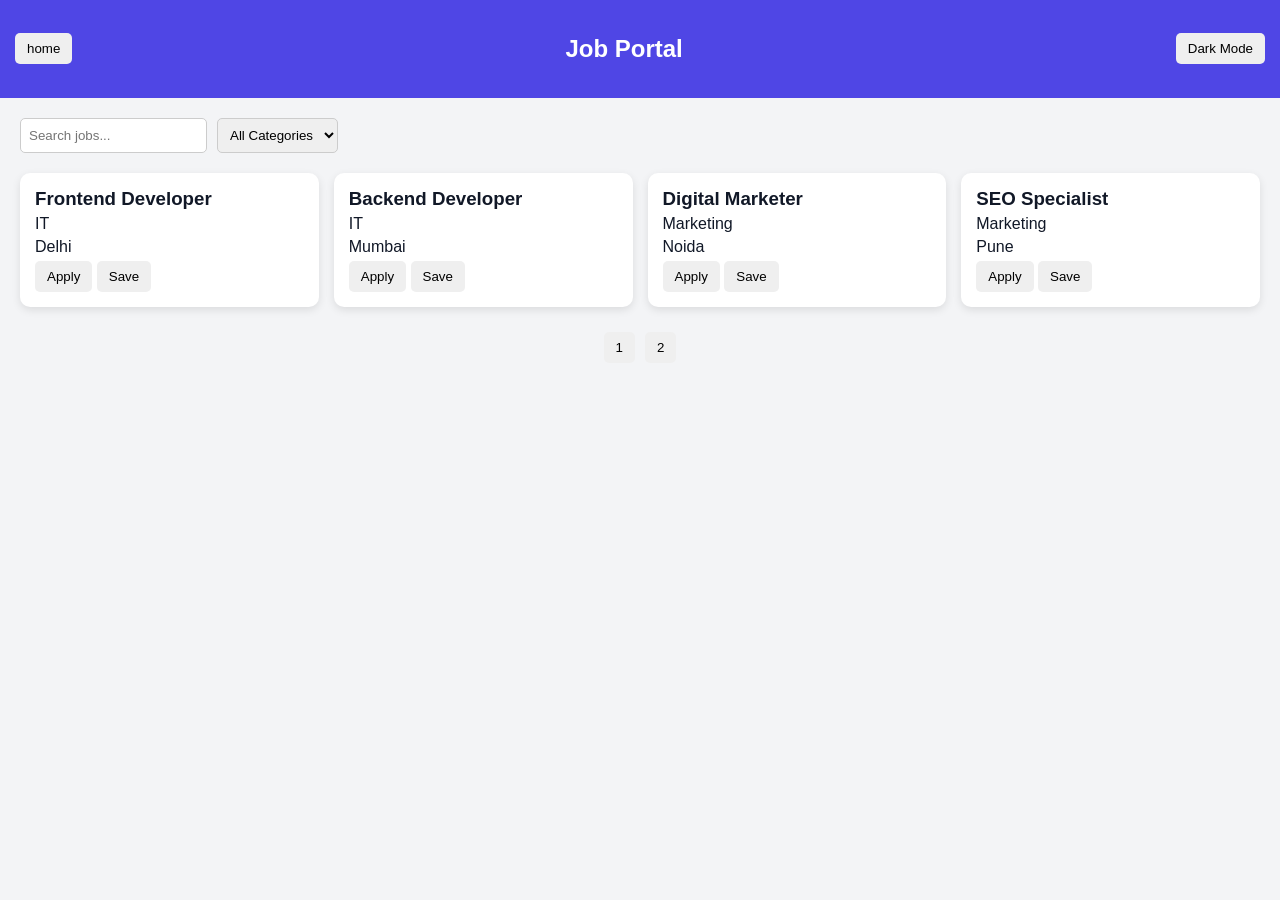
<file: index.html>
<!DOCTYPE html>
<html lang="en">
<head>
<meta charset="UTF-8">
<meta name="viewport" content="width=device-width, initial-scale=1.0">
<title>Modern Job Portal</title>

<link rel="stylesheet" href="style.css">
</head>

<body>

<header>
    <a href="https://chsachinja8-gif.github.io/portfolio/"><button> home </button></a>
  <h2>Job Portal</h2>
  <button onclick="toggleDark()">Dark Mode</button>
</header>

<div class="container">

  <div class="controls">
    <input type="text" id="search" placeholder="Search jobs...">
    <select id="category">
      <option value="All">All Categories</option>
      <option value="IT">IT</option>
      <option value="Marketing">Marketing</option>
      <option value="Finance">Finance</option>
    </select>
  </div>

  <div class="job-grid" id="jobGrid"></div>

  <div class="pagination" id="pagination"></div>

</div>

<!-- Apply Modal -->
<div class="modal" id="modal">
  <div class="modal-content">
    <h3>Apply Job</h3>
    <input type="text" id="name" placeholder="Your Name">
    <input type="email" id="email" placeholder="Your Email">
    <button onclick="submitApplication()">Submit</button>
    <button onclick="closeModal()">Close</button>
  </div>
</div>

<script src="script.js">
</script>
</body>

</html>
</file>
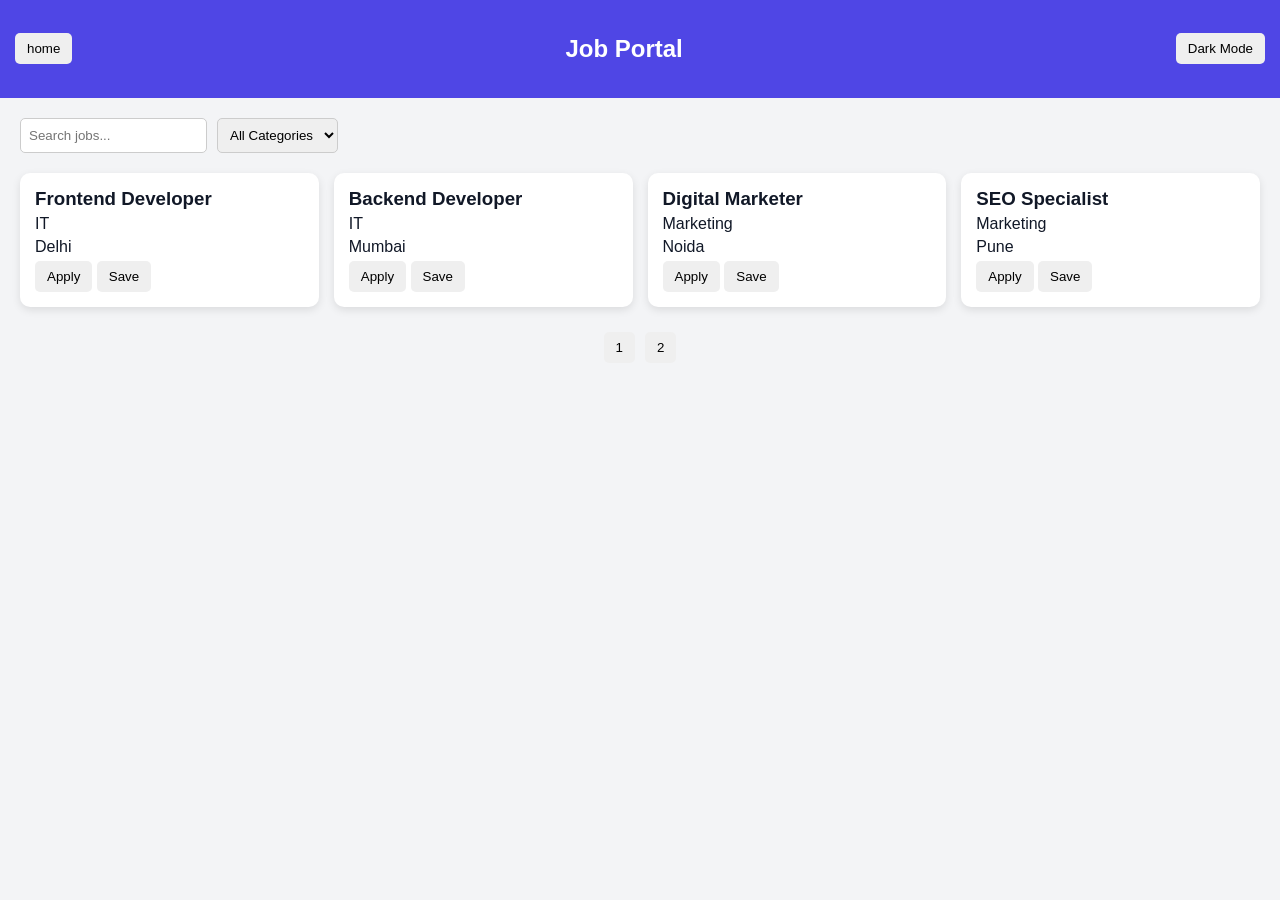
<file: jobportal.html>
<!DOCTYPE html>
<html lang="en">
<head>
<meta charset="UTF-8">
<meta name="viewport" content="width=device-width, initial-scale=1.0">
<title>Modern Job Portal</title>

<link rel="stylesheet" href="job.css">
</head>

<body>

<header>
    <a href="index.html"><button> home </button></a>
  <h2>Job Portal</h2>
  <button onclick="toggleDark()">Dark Mode</button>
</header>

<div class="container">

  <div class="controls">
    <input type="text" id="search" placeholder="Search jobs...">
    <select id="category">
      <option value="All">All Categories</option>
      <option value="IT">IT</option>
      <option value="Marketing">Marketing</option>
      <option value="Finance">Finance</option>
    </select>
  </div>

  <div class="job-grid" id="jobGrid"></div>

  <div class="pagination" id="pagination"></div>

</div>

<!-- Apply Modal -->
<div class="modal" id="modal">
  <div class="modal-content">
    <h3>Apply Job</h3>
    <input type="text" id="name" placeholder="Your Name">
    <input type="email" id="email" placeholder="Your Email">
    <button onclick="submitApplication()">Submit</button>
    <button onclick="closeModal()">Close</button>
  </div>
</div>

<script src="job.js">
</script>
</body>
</html>
</file>
<file: style.css>
:root{
  --primary:#4f46e5;
  --bg:#f3f4f6;
  --card:#ffffff;
  --text:#111827;
}
body.dark{
  --bg:#111827;
  --card:#1f2937;
  --text:#f9fafb;
}
body{
  margin:0;
  font-family:Arial, sans-serif;
  background:var(--bg);
  color:var(--text);
}
header{
  background:var(--primary);
  color:white;
  padding:15px;
  display:flex;
  justify-content:space-between;
  align-items:center;
}
.container{
  padding:20px;
}
.controls{
  display:flex;
  gap:10px;
  flex-wrap:wrap;
  margin-bottom:20px;
}
input, select{
  padding:8px;
  border-radius:5px;
  border:1px solid #ccc;
}
button{
  padding:8px 12px;
  border:none;
  border-radius:5px;
  cursor:pointer;
}
.job-grid{
  display:grid;
  grid-template-columns:repeat(auto-fit,minmax(250px,1fr));
  gap:15px;
}
.card{
  background:var(--card);
  padding:15px;
  border-radius:10px;
  box-shadow:0 3px 8px rgba(0,0,0,0.1);
}
.card h3{
  margin:0;
}
.card p{
  margin:5px 0;
}
.pagination{
  margin-top:20px;
  text-align:center;
}
.pagination button{
  margin:5px;
}
.modal{
  position:fixed;
  top:0;
  left:0;
  width:100%;
  height:100%;
  background:rgba(0,0,0,0.5);
  display:none;
  justify-content:center;
  align-items:center;
}
.modal-content{
  background:white;
  padding:20px;
  border-radius:10px;
  width:300px;
}
.modal-content input{
  width:100%;
  margin-bottom:10px;
}
@media(max-width:600px){
  .controls{
    flex-direction:column;
  }
}
</file>
<file: job.css>
:root{
  --primary:#4f46e5;
  --bg:#f3f4f6;
  --card:#ffffff;
  --text:#111827;
}
body.dark{
  --bg:#111827;
  --card:#1f2937;
  --text:#f9fafb;
}
body{
  margin:0;
  font-family:Arial, sans-serif;
  background:var(--bg);
  color:var(--text);
}
header{
  background:var(--primary);
  color:white;
  padding:15px;
  display:flex;
  justify-content:space-between;
  align-items:center;
}
.container{
  padding:20px;
}
.controls{
  display:flex;
  gap:10px;
  flex-wrap:wrap;
  margin-bottom:20px;
}
input, select{
  padding:8px;
  border-radius:5px;
  border:1px solid #ccc;
}
button{
  padding:8px 12px;
  border:none;
  border-radius:5px;
  cursor:pointer;
}
.job-grid{
  display:grid;
  grid-template-columns:repeat(auto-fit,minmax(250px,1fr));
  gap:15px;
}
.card{
  background:var(--card);
  padding:15px;
  border-radius:10px;
  box-shadow:0 3px 8px rgba(0,0,0,0.1);
}
.card h3{
  margin:0;
}
.card p{
  margin:5px 0;
}
.pagination{
  margin-top:20px;
  text-align:center;
}
.pagination button{
  margin:5px;
}
.modal{
  position:fixed;
  top:0;
  left:0;
  width:100%;
  height:100%;
  background:rgba(0,0,0,0.5);
  display:none;
  justify-content:center;
  align-items:center;
}
.modal-content{
  background:white;
  padding:20px;
  border-radius:10px;
  width:300px;
}
.modal-content input{
  width:100%;
  margin-bottom:10px;
}
@media(max-width:600px){
  .controls{
    flex-direction:column;
  }
}
</file>
